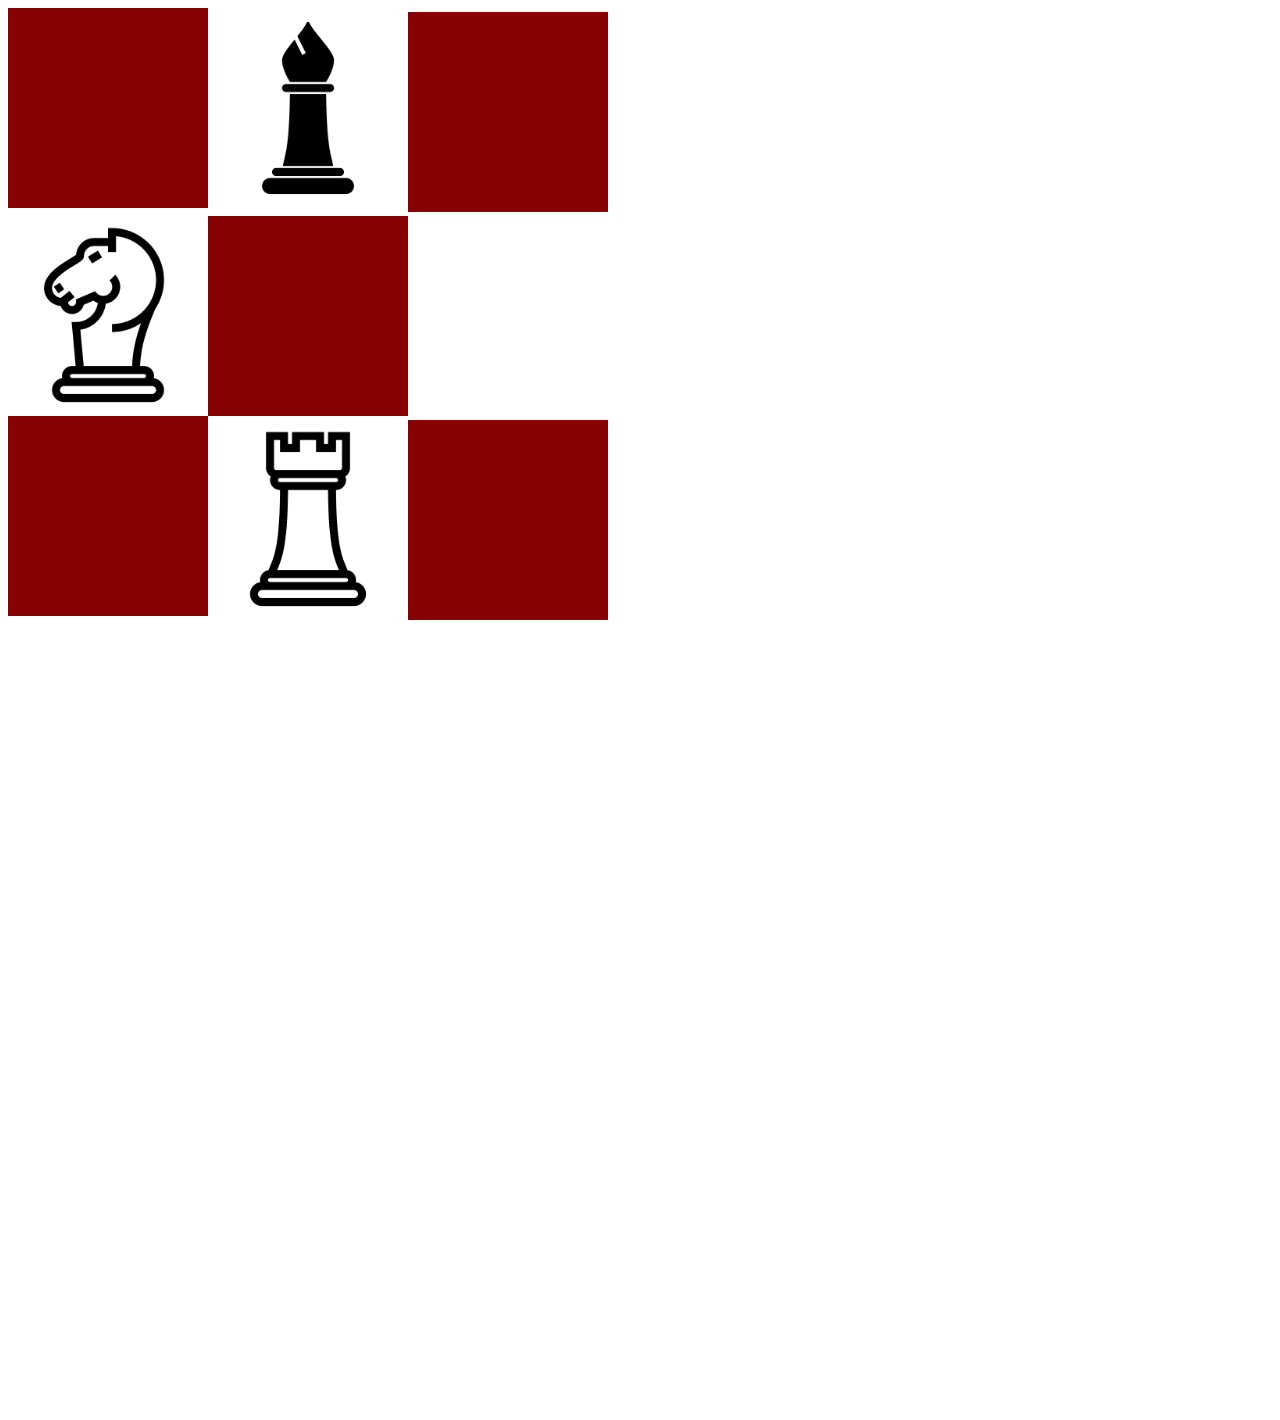
<file: dz_4_2/index.html>
<!DOCTYPE html>
<html lang="en">
<head>
	<meta charset="UTF-8">
	<title>Cheese</title>
	<link rel="stylesheet" href="style.css">
</head>
<body>

<div class="doska">

	<div class="brown1_1"></div>
	<img src="img/black_bishop-512.png" alt="" class="black_bishop">
	<div class="brown1_3"></div>
	<!-- <div class="clearfix"></div> -->

		<img src="img/white_knight-512.png" alt="" class="white_knight">
		<div class="brown2_2"></div>


			<div class="brown3_1"></div>
			<img src="img/white_rook-512.png" alt="" class="white_rook">
			<div class="brown3_3"></div>


 </div>

</body>
</html>
</file>
<file: dz_4_2/style.css>
.doska {
	width: 600px;
	height: 600px;
	position: absolute;
}

.brown1_1 {
width: 200px;
height: 200px;
background: #850000;
}

.black_bishop {
width: 200px;
height: 200px;
position: relative;
bottom: 200px;
left: 200px;
}

.brown1_3 {
width: 200px;
height: 200px;
background: #850000;
position: relative;
bottom: 400px;
left: 400px;
}


.white_knight {
width: 200px;
height: 200px;
position: relative;
bottom: 400px;
}

.brown2_2 {
width: 200px;
height: 200px;
background: #850000;
position: relative;
bottom: 600px;
left: 200px;
}

.brown3_1 {
width: 200px;
height: 200px;
background: #850000;
position: relative;
bottom: 600px;
}

.white_rook {
width: 200px;
height: 200px;
position: relative;
bottom: 800px;
left: 200px;
}

.brown3_3 {
width: 200px;
height: 200px;
background: #850000;
position: relative;
bottom: 1000px;
left: 400px;
}

.clearfix {
clear: both
}
</file>
